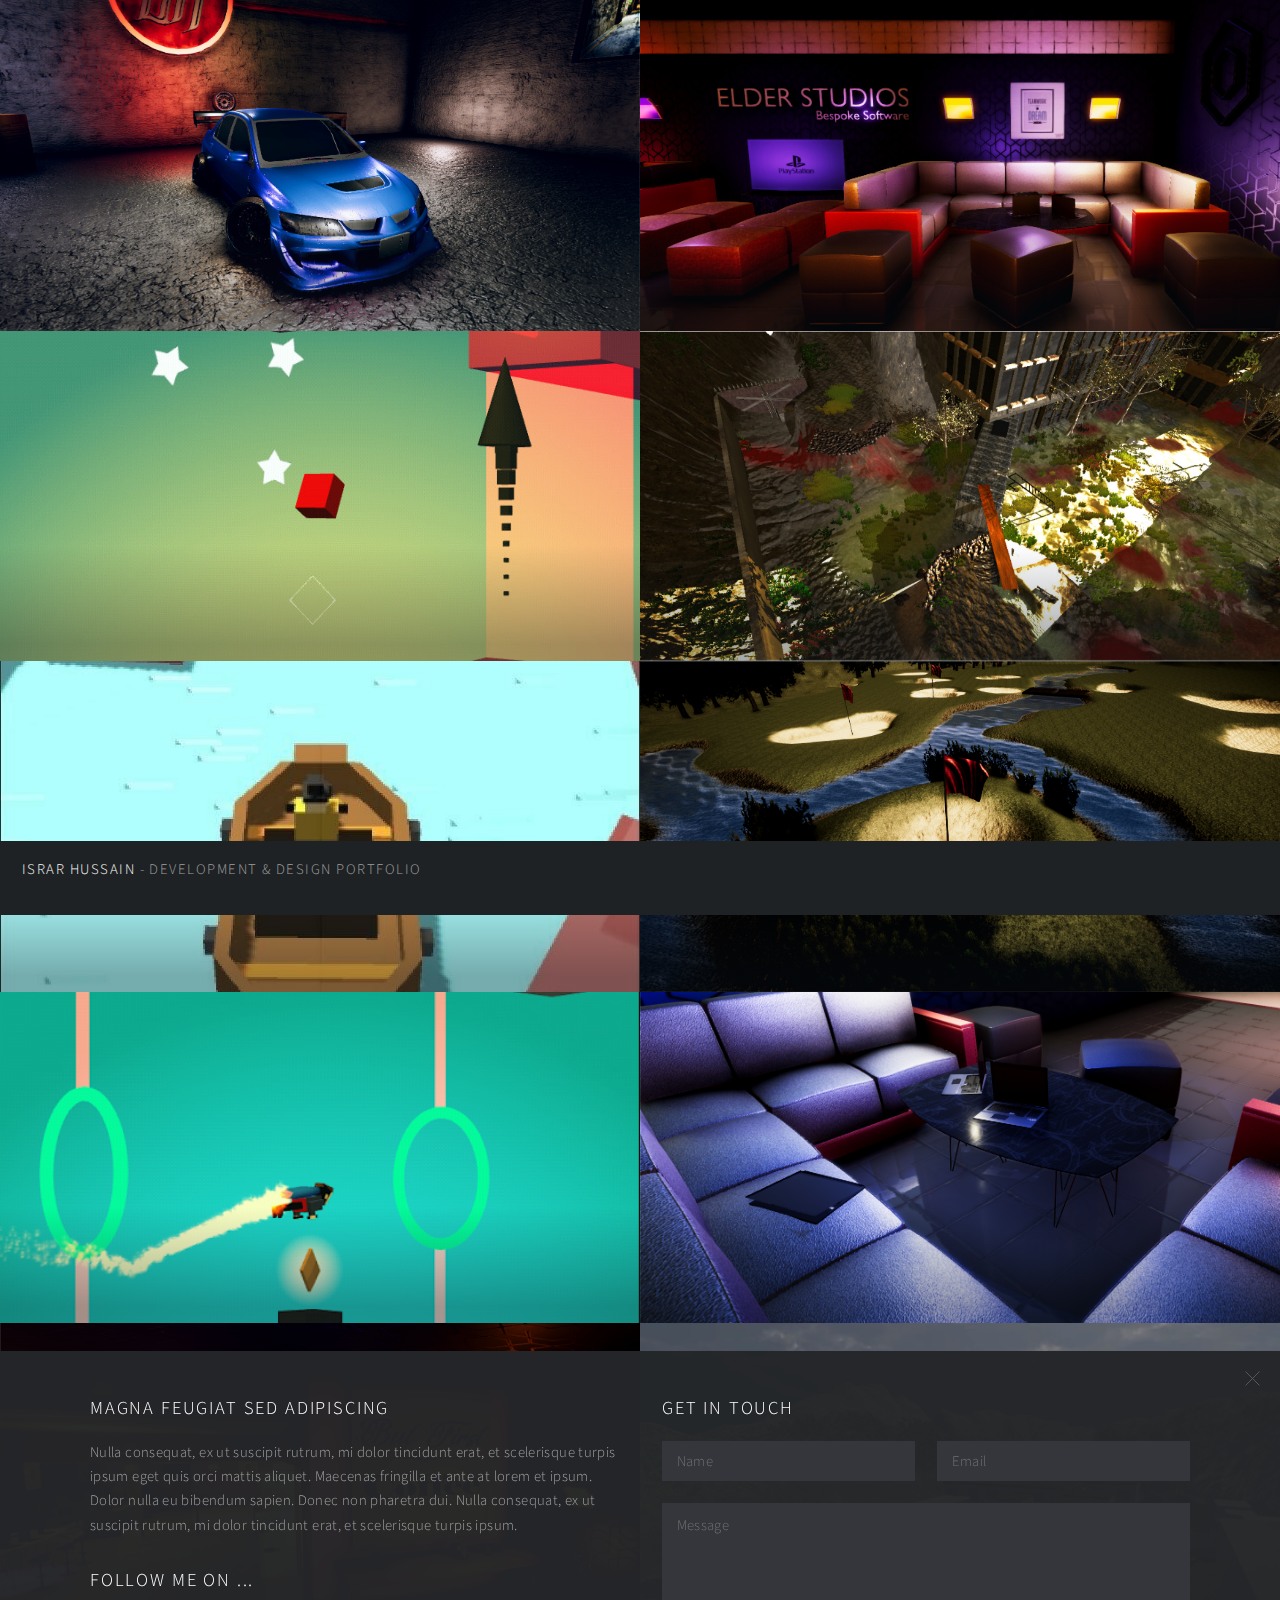
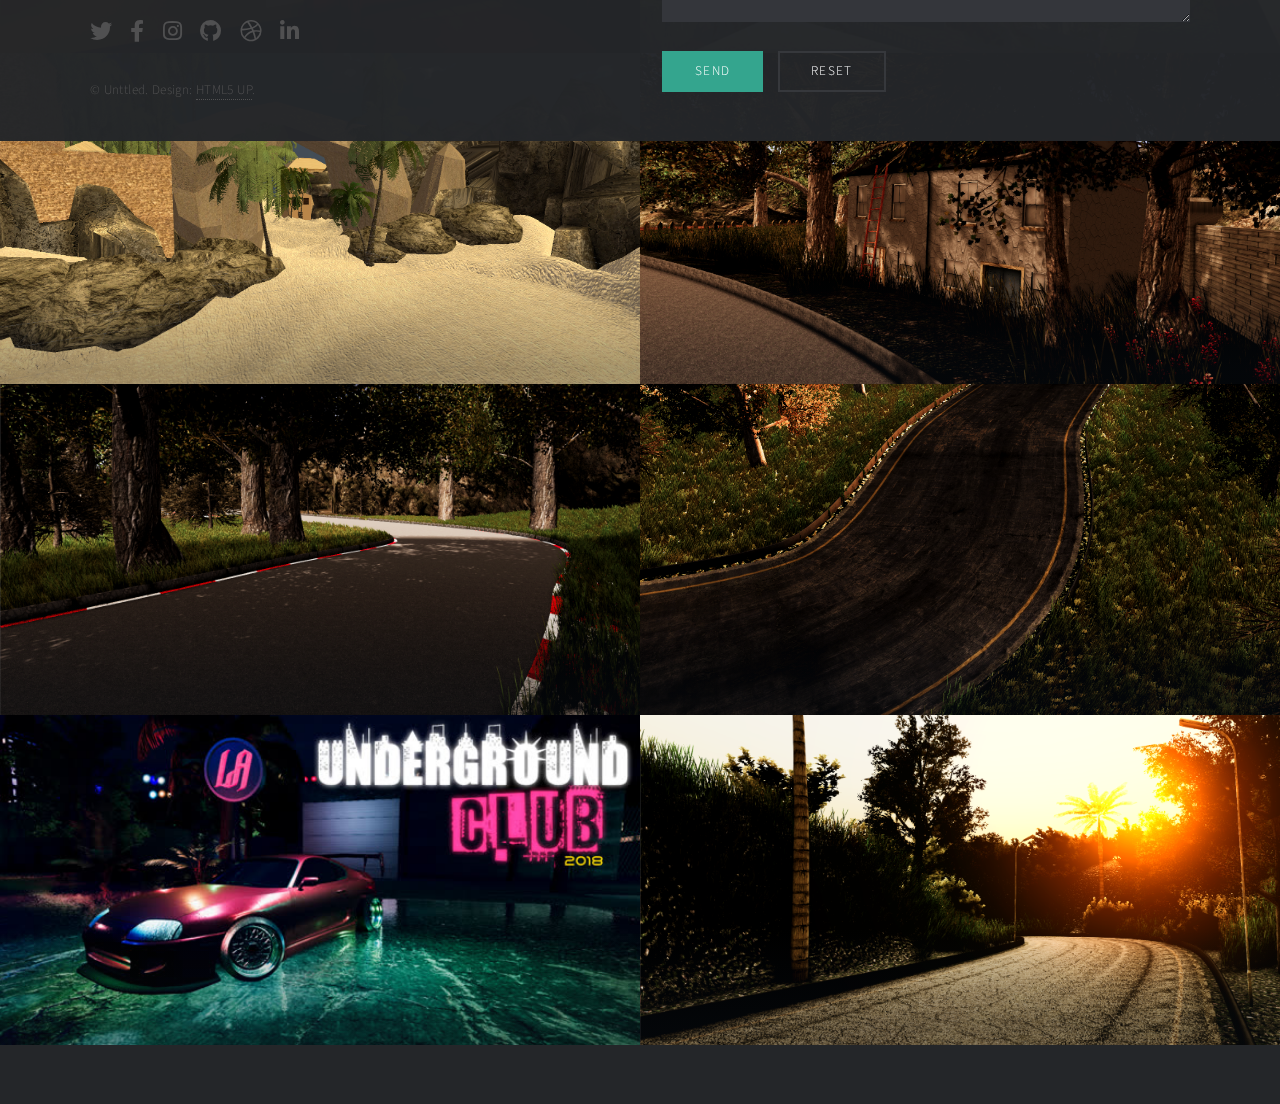
<file: index.html>
<!DOCTYPE HTML>

			<html>
				<head>
					<title>Israr Hussain Portfolio</title>
					<meta charset="utf-8" />
					<meta name="viewport" content="width=device-width, initial-scale=1, user-scalable=no" />
					<link rel="stylesheet" href="assets/css/main.css" />
					<noscript><link rel="stylesheet" href="assets/css/noscript.css" /></noscript>
				</head>
				<body class="is-preload">

					<!-- Wrapper -->
						<div id="wrapper">

							<!-- Header -->
								<header id="header">
									<h1><a href="index.html"><strong>Israr Hussain</strong> - Development & Design Portfolio</a></h1>
									<nav>
										<ul>

										</ul>
									</nav>
								</header>

							<!-- Main -->
								<div id="main">

									<article class="thumb">
										<span class="image">
										<a href="01.html" class="image"><img src="images/thumbs/01.jpg" alt="" /></a>
										<h2>(2017 - 2018) Pro Drift Reloaded - SteamOS Game</h2>

									</span>
									</article>

									<article class="thumb">
										<span class="image">
										<a href="02.html" class="image"><img src="images/thumbs/02.jpg" alt="" /></a>
										<h2>(2019) Office Studio Design</h2>

									</span>
									</article>

									<article class="thumb">
										<span class="image">
										<a href="03.html" class="image"><img src="images/thumbs/03.jpg" alt="" /></a>
										<h2>(2019) Rings Android Game</h2>

									</span>
									</article>

									<article class="thumb">
										<span class="image">
										<a href="04.html" class="image"><img src="images/thumbs/04.jpg" alt="" /></a>
									<h2>(2014)Level Desgin</h2>

									</span>
									</article>
									<article class="thumb">
										<span class="image">
										<a href="05.html" class="image"><img src="images/thumbs/05.jpg" alt="" /></a>
										<h2>(2019)Android Game</h2>

									</span>
									</article>

									<article class="thumb">
										<span class="image">
										<a href="06.html" class="image"><img src="images/thumbs/06.jpg" alt="" /></a>
										<h2>(2019)Android Game</h2>

									</span>
									</article>
									<article class="thumb">
										<span class="image">
										<a href="07.html" class="image"><img src="images/thumbs/07.jpg" alt="" /></a>
										<h2>(2019)Android Game</h2>

									</span>
									</article>
									<article class="thumb">
										<span class="image">
										<a href="08.html" class="image"><img src="images/thumbs/08.jpg" alt="" /></a>
										<h2>(2019)Android Game</h2>

									</span>
									</article>
									<article class="thumb">
										<span class="image">
										<a href="09.html" class="image"><img src="images/thumbs/09.jpg" alt="" /></a>
										<h2>(2019)Android Game</h2>

									</span>
									</article>

									<article class="thumb">
										<span class="image">
										<a href="10.html" class="image"><img src="images/thumbs/10.jpg" alt="" /></a>
										<h2>(2019)Android Game</h2>

									</span>
									</article>

									<article class="thumb">
										<span class="image">
											<h2>Project1</h2>
										<a href="11.html" class="image"><img src="images/thumbs/11.jpg" alt="" /></a>
										<h2>Project1</h2>

									</span>
									</article>
									<article class="thumb">
										<span class="image">
										<a href="12.html" class="image"><img src="images/thumbs/12.jpg" alt="" /></a>
										<h2>Project1</h2>

									</span>
									</article>
									<article class="thumb">
										<span class="image">
										<a href="13.html" class="image"><img src="images/thumbs/13.jpg" alt="" /></a>
										<h2>--</h2>

									</span>
									</article>
									<article class="thumb">
										<span class="image">
										<a href="14.html" class="image"><img src="images/thumbs/14.jpg" alt="" /></a>
										<h2>--</h2>

									</span>
									</article>
									<article class="thumb">
										<span class="image">
										<a href="15.html" class="image"><img src="images/thumbs/15.jpg" alt="" /></a>
										<h2>..</h2>
											
									</span>
									</article>
									<article class="thumb">
										<span class="image">
										<a href="16.html" class="image"><img src="images/thumbs/16.jpg" alt="" /></a>
										<h2>--</h2>

									</span>
									</article>

									</span>
									</article>







								</div>

							<!-- Footer -->
								<footer id="footer" class="panel">
									<div class="inner split">
										<div>
											<section>
												<h2>Magna feugiat sed adipiscing</h2>
												<p>Nulla consequat, ex ut suscipit rutrum, mi dolor tincidunt erat, et scelerisque turpis ipsum eget quis orci mattis aliquet. Maecenas fringilla et ante at lorem et ipsum. Dolor nulla eu bibendum sapien. Donec non pharetra dui. Nulla consequat, ex ut suscipit rutrum, mi dolor tincidunt erat, et scelerisque turpis ipsum.</p>
											</section>
											<section>
												<h2>Follow me on ...</h2>
												<ul class="icons">
													<li><a href="#" class="icon brands fa-twitter"><span class="label">Twitter</span></a></li>
													<li><a href="#" class="icon brands fa-facebook-f"><span class="label">Facebook</span></a></li>
													<li><a href="#" class="icon brands fa-instagram"><span class="label">Instagram</span></a></li>
													<li><a href="#" class="icon brands fa-github"><span class="label">GitHub</span></a></li>
													<li><a href="#" class="icon brands fa-dribbble"><span class="label">Dribbble</span></a></li>
													<li><a href="#" class="icon brands fa-linkedin-in"><span class="label">LinkedIn</span></a></li>
												</ul>
											</section>
											<p class="copyright">
												&copy; Unttled. Design: <a href="http://html5up.net">HTML5 UP</a>.
											</p>
										</div>
										<div>
											<section>
												<h2>Get in touch</h2>
												<form method="post" action="#">
													<div class="fields">
														<div class="field half">
															<input type="text" name="name" id="name" placeholder="Name" />
														</div>
														<div class="field half">
															<input type="text" name="email" id="email" placeholder="Email" />
														</div>
														<div class="field">
															<textarea name="message" id="message" rows="4" placeholder="Message"></textarea>
														</div>
													</div>
													<ul class="actions">
														<li><input type="submit" value="Send" class="primary" /></li>
														<li><input type="reset" value="Reset" /></li>
													</ul>
												</form>
											</section>
										</div>
									</div>
								</footer>

						</div>

					<!-- Scripts -->
						<script src="assets/js/jquery.min.js"></script>
						<script src="assets/js/jquery.poptrox.min.js"></script>
						<script src="assets/js/browser.min.js"></script>
						<script src="assets/js/breakpoints.min.js"></script>
						<script src="assets/js/util.js"></script>
						<script src="assets/js/main.js"></script>

				</body>
			</html>
</file>
<file: assets/css/noscript.css>
/*
	Multiverse by HTML5 UP
	html5up.net | @ajlkn
	Free for personal and commercial use under the CCA 3.0 license (html5up.net/license)
*/

/* Wrapper */

	body.is-preload #wrapper:before {
		display: none;
	}

/* Main */

	body.is-preload #main .thumb {
		pointer-events: auto;
		opacity: 1;
	}

/* Header */

	body.is-preload #header {
		-moz-transform: none;
		-webkit-transform: none;
		-ms-transform: none;
		transform: none;
	}
</file>
<file: assets/css/main.css>
@import url(fontawesome-all.min.css);
@import url("https://fonts.googleapis.com/css?family=Source+Sans+Pro:300,300italic,400,400italic");

/*
	Multiverse by HTML5 UP
	html5up.net | @ajlkn
	Free for personal and commercial use under the CCA 3.0 license (html5up.net/license)
*/

@-moz-keyframes spinner {
	0% {
		-moz-transform: rotate(0deg);
		-webkit-transform: rotate(0deg);
		-ms-transform: rotate(0deg);
		transform: rotate(0deg);
	}

	100% {
		-moz-transform: rotate(359deg);
		-webkit-transform: rotate(359deg);
		-ms-transform: rotate(359deg);
		transform: rotate(359deg);
	}
}

@-webkit-keyframes spinner {
	0% {
		-moz-transform: rotate(0deg);
		-webkit-transform: rotate(0deg);
		-ms-transform: rotate(0deg);
		transform: rotate(0deg);
	}

	100% {
		-moz-transform: rotate(359deg);
		-webkit-transform: rotate(359deg);
		-ms-transform: rotate(359deg);
		transform: rotate(359deg);
	}
}

@-ms-keyframes spinner {
	0% {
		-moz-transform: rotate(0deg);
		-webkit-transform: rotate(0deg);
		-ms-transform: rotate(0deg);
		transform: rotate(0deg);
	}

	100% {
		-moz-transform: rotate(359deg);
		-webkit-transform: rotate(359deg);
		-ms-transform: rotate(359deg);
		transform: rotate(359deg);
	}
}

@keyframes spinner {
	0% {
		-moz-transform: rotate(0deg);
		-webkit-transform: rotate(0deg);
		-ms-transform: rotate(0deg);
		transform: rotate(0deg);
	}

	100% {
		-moz-transform: rotate(359deg);
		-webkit-transform: rotate(359deg);
		-ms-transform: rotate(359deg);
		transform: rotate(359deg);
	}
}

html, body, div, span, applet, object,
iframe, h1, h2, h3, h4, h5, h6, p, blockquote,
pre, a, abbr, acronym, address, big, cite,
code, del, dfn, em, img, ins, kbd, q, s, samp,
small, strike, strong, sub, sup, tt, var, b,
u, i, center, dl, dt, dd, ol, ul, li, fieldset,
form, label, legend, table, caption, tbody,
tfoot, thead, tr, th, td, article, aside,
canvas, details, embed, figure, figcaption,
footer, header, hgroup, menu, nav, output, ruby,
section, summary, time, mark, audio, video {
	margin: 0;
	padding: 0;
	border: 0;
	font-size: 100%;
	font: inherit;
	vertical-align: baseline;}

article, aside, details, figcaption, figure,
footer, header, hgroup, menu, nav, section {
	display: block;}

body {
	line-height: 1;
}

ol, ul {
	list-style: none;
}

blockquote, q {
	quotes: none;
}

	blockquote:before, blockquote:after, q:before, q:after {
		content: '';
		content: none;
	}

table {
	border-collapse: collapse;
	border-spacing: 0;
}

body {
	-webkit-text-size-adjust: none;
}

mark {
	background-color: transparent;
	color: inherit;
}

input::-moz-focus-inner {
	border: 0;
	padding: 0;
}

input, select, textarea {
	-moz-appearance: none;
	-webkit-appearance: none;
	-ms-appearance: none;
	appearance: none;
}

/* Basic */

	@-ms-viewport {
		width: device-width;
	}

	body {
		-ms-overflow-style: scrollbar;
	}

	@media screen and (max-width: 480px) {

		html, body {
			min-width: 320px;
		}

	}

	html {
		box-sizing: border-box;
	}

	*, *:before, *:after {
		box-sizing: inherit;
	}

	body {
		background: #242629;
	}

		body.is-preload *, body.is-preload *:before, body.is-preload *:after {
			-moz-animation: none !important;
			-webkit-animation: none !important;
			-ms-animation: none !important;
			animation: none !important;
			-moz-transition: none !important;
			-webkit-transition: none !important;
			-ms-transition: none !important;
			transition: none !important;
		}

		body.is-resizing *, body.is-resizing *:before, body.is-resizing *:after {
			-moz-animation: none !important;
			-webkit-animation: none !important;
			-ms-animation: none !important;
			animation: none !important;
			-moz-transition: none !important;
			-webkit-transition: none !important;
			-ms-transition: none !important;
			transition: none !important;
		}

/* Type */

	body, input, select, textarea {
		color: #a0a0a1;
		font-family: "Source Sans Pro", Helvetica, sans-serif;
		font-size: 15pt;
		font-weight: 300;
		letter-spacing: 0.025em;
		line-height: 1.65;
	}

		@media screen and (max-width: 1680px) {

			body, input, select, textarea {
				font-size: 11pt;
			}

		}

	a {
		-moz-transition: color 0.2s ease-in-out, border-bottom-color 0.2s ease-in-out;
		-webkit-transition: color 0.2s ease-in-out, border-bottom-color 0.2s ease-in-out;
		-ms-transition: color 0.2s ease-in-out, border-bottom-color 0.2s ease-in-out;
		transition: color 0.2s ease-in-out, border-bottom-color 0.2s ease-in-out;
		border-bottom: dotted 1px;
		color: #34a58e;
		text-decoration: none;
	}

		a:hover {
			border-bottom-color: transparent;
			color: #34a58e !important;
		}

	strong, b {
		color: #ffffff;
		font-weight: 300;
	}

	em, i {
		font-style: italic;
	}

	p {
		margin: 0 0 2em 0;
	}

	h1, h2, h3, h4, h5, h6 {
		color: #ffffff;
		font-weight: 300;
		letter-spacing: 0.1em;
		line-height: 1.5;
		margin: 0 0 1em 0;
		text-transform: uppercase;
	}

		h1 a, h2 a, h3 a, h4 a, h5 a, h6 a {
			color: inherit;
			text-decoration: none;
		}

	h1 {
		font-size: 2em;
	}

	h2 {
		font-size: 1.25em;
	}

	h3 {
		font-size: 1.1em;
	}

	h4 {
		font-size: 1em;
	}

	h5 {
		font-size: 0.9em;
	}

	h6 {
		font-size: 0.7em;
	}

	@media screen and (max-width: 736px) {

		h2 {
			font-size: 1em;
		}

		h3 {
			font-size: 0.9em;
		}

		h4 {
			font-size: 0.8em;
		}

		h5 {
			font-size: 0.7em;
		}

		h6 {
			font-size: 0.7em;
		}

	}

	sub {
		font-size: 0.8em;
		position: relative;
		top: 0.5em;
	}

	sup {
		font-size: 0.8em;
		position: relative;
		top: -0.5em;
	}

	blockquote {
		border-left: 4px #36383c;
		font-style: italic;
		margin: 0 0 2em 0;
		padding: 0.5em 0 0.5em 2em;
	}

	code {
		background: #34363b;
		border: solid 1px #36383c;
		font-family: "Courier New", monospace;
		font-size: 0.9em;
		margin: 0 0.25em;
		padding: 0.25em 0.65em;
	}

	pre {
		-webkit-overflow-scrolling: touch;
		font-family: "Courier New", monospace;
		font-size: 0.9em;
		margin: 0 0 2em 0;
	}

		pre code {
			display: block;
			line-height: 1.75;
			padding: 1em 1.5em;
			overflow-x: auto;
		}

	hr {
		border: 0;
		border-bottom: solid 1px #36383c;
		margin: 2em 0;
	}

		hr.major {
			margin: 3em 0;
		}

	.align-left {
		text-align: left;
	}

	.align-center {
		text-align: center;
	}

	.align-right {
		text-align: right;
	}

/* Button */

	input[type="submit"],
	input[type="reset"],
	input[type="button"],
	button,
	.button {
		-moz-appearance: none;
		-webkit-appearance: none;
		-ms-appearance: none;
		appearance: none;
		-moz-transition: background-color 0.2s ease-in-out, box-shadow 0.2s ease-in-out, color 0.2s ease-in-out;
		-webkit-transition: background-color 0.2s ease-in-out, box-shadow 0.2s ease-in-out, color 0.2s ease-in-out;
		-ms-transition: background-color 0.2s ease-in-out, box-shadow 0.2s ease-in-out, color 0.2s ease-in-out;
		transition: background-color 0.2s ease-in-out, box-shadow 0.2s ease-in-out, color 0.2s ease-in-out;
		background-color: transparent;
		border: 0;
		border-radius: 0;
		box-shadow: inset 0 0 0 2px #36383c;
		color: #ffffff !important;
		cursor: pointer;
		display: inline-block;
		font-size: 0.9em;
		font-weight: 300;
		height: 3.05556em;
		letter-spacing: 0.1em;
		line-height: 3.05556em;
		padding: 0 2.5em;
		text-align: center;
		text-decoration: none;
		text-transform: uppercase;
		white-space: nowrap;
	}

		input[type="submit"]:hover,
		input[type="reset"]:hover,
		input[type="button"]:hover,
		button:hover,
		.button:hover {
			box-shadow: inset 0 0 0 2px #34a58e;
			color: #34a58e !important;
		}

			input[type="submit"]:hover:active,
			input[type="reset"]:hover:active,
			input[type="button"]:hover:active,
			button:hover:active,
			.button:hover:active {
				background-color: rgba(52, 165, 142, 0.15);
				color: #34a58e !important;
			}

		input[type="submit"].icon,
		input[type="reset"].icon,
		input[type="button"].icon,
		button.icon,
		.button.icon {
			padding-left: 1.35em;
		}

			input[type="submit"].icon:before,
			input[type="reset"].icon:before,
			input[type="button"].icon:before,
			button.icon:before,
			.button.icon:before {
				margin-right: 0.5em;
			}

		input[type="submit"].fit,
		input[type="reset"].fit,
		input[type="button"].fit,
		button.fit,
		.button.fit {
			width: 100%;
		}

		input[type="submit"].small,
		input[type="reset"].small,
		input[type="button"].small,
		button.small,
		.button.small {
			font-size: 0.8em;
		}

		input[type="submit"].large,
		input[type="reset"].large,
		input[type="button"].large,
		button.large,
		.button.large {
			font-size: 1.35em;
		}

		input[type="submit"].primary,
		input[type="reset"].primary,
		input[type="button"].primary,
		button.primary,
		.button.primary {
			background-color: #34a58e;
			box-shadow: none;
		}

			input[type="submit"].primary:hover,
			input[type="reset"].primary:hover,
			input[type="button"].primary:hover,
			button.primary:hover,
			.button.primary:hover {
				background-color: #47c5ab;
				color: #ffffff !important;
			}

				input[type="submit"].primary:hover:active,
				input[type="reset"].primary:hover:active,
				input[type="button"].primary:hover:active,
				button.primary:hover:active,
				.button.primary:hover:active {
					background-color: #287e6d;
				}

		input[type="submit"].disabled, input[type="submit"]:disabled,
		input[type="reset"].disabled,
		input[type="reset"]:disabled,
		input[type="button"].disabled,
		input[type="button"]:disabled,
		button.disabled,
		button:disabled,
		.button.disabled,
		.button:disabled {
			pointer-events: none;
			opacity: 0.35;
		}

/* Form */

	form {
		margin: 0 0 2em 0;
	}

		form > :last-child {
			margin-bottom: 0;
		}

		form > .fields {
			display: -moz-flex;
			display: -webkit-flex;
			display: -ms-flex;
			display: flex;
			-moz-flex-wrap: wrap;
			-webkit-flex-wrap: wrap;
			-ms-flex-wrap: wrap;
			flex-wrap: wrap;
			width: calc(100% + 3em);
			margin: -1.5em 0 2em -1.5em;
		}

			form > .fields > .field {
				-moz-flex-grow: 0;
				-webkit-flex-grow: 0;
				-ms-flex-grow: 0;
				flex-grow: 0;
				-moz-flex-shrink: 0;
				-webkit-flex-shrink: 0;
				-ms-flex-shrink: 0;
				flex-shrink: 0;
				padding: 1.5em 0 0 1.5em;
				width: calc(100% - 1.5em);
			}

				form > .fields > .field.half {
					width: calc(50% - 0.75em);
				}

				form > .fields > .field.third {
					width: calc(100%/3 - 0.5em);
				}

				form > .fields > .field.quarter {
					width: calc(25% - 0.375em);
				}

		@media screen and (max-width: 736px) {

			form > .fields {
				width: calc(100% + 3em);
				margin: -1.5em 0 2em -1.5em;
			}

				form > .fields > .field {
					padding: 1.5em 0 0 1.5em;
					width: calc(100% - 1.5em);
				}

					form > .fields > .field.half {
						width: calc(100% - 1.5em);
					}

					form > .fields > .field.third {
						width: calc(100% - 1.5em);
					}

					form > .fields > .field.quarter {
						width: calc(100% - 1.5em);
					}

		}

	label {
		color: #ffffff;
		display: block;
		font-size: 0.9em;
		font-weight: 300;
		margin: 0 0 1em 0;
	}

	input[type="text"],
	input[type="password"],
	input[type="email"],
	input[type="tel"],
	input[type="search"],
	input[type="url"],
	select,
	textarea {
		-moz-appearance: none;
		-webkit-appearance: none;
		-ms-appearance: none;
		appearance: none;
		background: #34363b;
		border: 0;
		border-radius: 0;
		color: #a0a0a1;
		display: block;
		outline: 0;
		padding: 0 1em;
		text-decoration: none;
		width: 100%;
	}

		input[type="text"]:invalid,
		input[type="password"]:invalid,
		input[type="email"]:invalid,
		input[type="tel"]:invalid,
		input[type="search"]:invalid,
		input[type="url"]:invalid,
		select:invalid,
		textarea:invalid {
			box-shadow: none;
		}

		input[type="text"]:focus,
		input[type="password"]:focus,
		input[type="email"]:focus,
		input[type="tel"]:focus,
		input[type="search"]:focus,
		input[type="url"]:focus,
		select:focus,
		textarea:focus {
			box-shadow: inset 0 0 0 2px #34a58e;
		}

	select {
		background-image: url("data:image/svg+xml;charset=utf8,%3Csvg xmlns='http://www.w3.org/2000/svg' width='40' height='40' preserveAspectRatio='none' viewBox='0 0 40 40'%3E%3Cpath d='M9.4,12.3l10.4,10.4l10.4-10.4c0.2-0.2,0.5-0.4,0.9-0.4c0.3,0,0.6,0.1,0.9,0.4l3.3,3.3c0.2,0.2,0.4,0.5,0.4,0.9 c0,0.4-0.1,0.6-0.4,0.9L20.7,31.9c-0.2,0.2-0.5,0.4-0.9,0.4c-0.3,0-0.6-0.1-0.9-0.4L4.3,17.3c-0.2-0.2-0.4-0.5-0.4-0.9 c0-0.4,0.1-0.6,0.4-0.9l3.3-3.3c0.2-0.2,0.5-0.4,0.9-0.4S9.1,12.1,9.4,12.3z' fill='%2336383c' /%3E%3C/svg%3E");
		background-size: 1.25rem;
		background-repeat: no-repeat;
		background-position: calc(100% - 1rem) center;
		height: 2.75em;
		padding-right: 2.75em;
		text-overflow: ellipsis;
	}

		select option {
			color: #ffffff;
			background: #242629;
		}

		select:focus::-ms-value {
			background-color: transparent;
		}

		select::-ms-expand {
			display: none;
		}

	input[type="text"],
	input[type="password"],
	input[type="email"],
	input[type="tel"],
	input[type="search"],
	input[type="url"],
	select {
		height: 2.75em;
	}

	textarea {
		padding: 0.75em 1em;
	}

	input[type="checkbox"],
	input[type="radio"] {
		-moz-appearance: none;
		-webkit-appearance: none;
		-ms-appearance: none;
		appearance: none;
		display: block;
		float: left;
		margin-right: -2em;
		opacity: 0;
		width: 1em;
		z-index: -1;
	}

		input[type="checkbox"] + label,
		input[type="radio"] + label {
			text-decoration: none;
			color: #a0a0a1;
			cursor: pointer;
			display: inline-block;
			font-size: 1em;
			font-weight: 300;
			padding-left: 2.4em;
			padding-right: 0.75em;
			position: relative;
		}

			input[type="checkbox"] + label:before,
			input[type="radio"] + label:before {
				-moz-osx-font-smoothing: grayscale;
				-webkit-font-smoothing: antialiased;
				display: inline-block;
				font-style: normal;
				font-variant: normal;
				text-rendering: auto;
				line-height: 1;
				text-transform: none !important;
				font-family: 'Font Awesome 5 Free';
				font-weight: 900;
			}

			input[type="checkbox"] + label:before,
			input[type="radio"] + label:before {
				background: #34363b;
				content: '';
				display: inline-block;
				font-size: 0.8em;
				height: 2.0625em;
				left: 0;
				line-height: 2.0625em;
				position: absolute;
				text-align: center;
				top: 0;
				width: 2.0625em;
			}

		input[type="checkbox"]:checked + label:before,
		input[type="radio"]:checked + label:before {
			background: #34a58e;
			border-color: #34a58e;
			color: #ffffff;
			content: '\f00c';
		}

		input[type="checkbox"]:focus + label:before,
		input[type="radio"]:focus + label:before {
			box-shadow: 0 0 0 2px #34a58e;
		}

	input[type="radio"] + label:before {
		border-radius: 100%;
	}

	::-webkit-input-placeholder {
		color: #707071 !important;
		opacity: 1.0;
	}

	:-moz-placeholder {
		color: #707071 !important;
		opacity: 1.0;
	}

	::-moz-placeholder {
		color: #707071 !important;
		opacity: 1.0;
	}

	:-ms-input-placeholder {
		color: #707071 !important;
		opacity: 1.0;
	}



/* Icon */

	.icon {
		text-decoration: none;
		border-bottom: none;
		position: relative;
	}

		.icon:before {
			-moz-osx-font-smoothing: grayscale;
			-webkit-font-smoothing: antialiased;
			display: inline-block;
			font-style: normal;
			font-variant: normal;
			text-rendering: auto;
			line-height: 1;
			text-transform: none !important;
			font-family: 'Font Awesome 5 Free';
			font-weight: 400;
		}

		.icon > .label {
			display: none;
		}

		.icon:before {
			line-height: inherit;
		}

		.icon.solid:before {
			font-weight: 900;
		}

		.icon.brands:before {
			font-family: 'Font Awesome 5 Brands';
		}
		.icon.style2 {
			-moz-transition: background-color 0.2s ease-in-out, color 0.2s ease-in-out, border-color 0.2s ease-in-out;
			-webkit-transition: background-color 0.2s ease-in-out, color 0.2s ease-in-out, border-color 0.2s ease-in-out;
			-ms-transition: background-color 0.2s ease-in-out, color 0.2s ease-in-out, border-color 0.2s ease-in-out;
			transition: background-color 0.2s ease-in-out, color 0.2s ease-in-out, border-color 0.2s ease-in-out;
			background-color: transparent;
			border: solid 1px #c9c9c9;
			border-radius: 4px;
			width: 2.65em;
			height: 2.65em;
			display: inline-block;
			text-align: center;
			line-height: 2.65em;
			color: inherit;
		}

			.icon.style2:before {
				font-size: 1.1em;
			}

			.icon.style2:hover {
				color: #f2849e;
				border-color: #f2849e;
			}

			.icon.style2:active {
				background-color: rgba(242, 132, 158, 0.1);
			}

/* List */

	ol {
		list-style: decimal;
		margin: 0 0 2em 0;
		padding-left: 1.25em;
	}

		ol li {
			padding-left: 0.25em;
		}

	ul {
		list-style: disc;
		margin: 0 0 2em 0;
		padding-left: 1em;
	}

		ul li {
			padding-left: 0.5em;
		}

		ul.alt {
			list-style: none;
			padding-left: 0;
		}

			ul.alt li {
				border-top: solid 1px #36383c;
				padding: 0.5em 0;
			}

				ul.alt li:first-child {
					border-top: 0;
					padding-top: 0;
				}

	dl {
		margin: 0 0 2em 0;
	}

		dl dt {
			display: block;
			font-weight: 300;
			margin: 0 0 1em 0;
		}

		dl dd {
			margin-left: 2em;
		}

/* Actions */

	ul.actions {
		display: -moz-flex;
		display: -webkit-flex;
		display: -ms-flex;
		display: flex;
		cursor: default;
		list-style: none;
		margin-left: -1em;
		padding-left: 0;
	}

		ul.actions li {
			padding: 0 0 0 1em;
			vertical-align: middle;
		}

		ul.actions.special {
			-moz-justify-content: center;
			-webkit-justify-content: center;
			-ms-justify-content: center;
			justify-content: center;
			width: 100%;
			margin-left: 0;
		}

			ul.actions.special li:first-child {
				padding-left: 0;
			}

		ul.actions.stacked {
			-moz-flex-direction: column;
			-webkit-flex-direction: column;
			-ms-flex-direction: column;
			flex-direction: column;
			margin-left: 0;
		}

			ul.actions.stacked li {
				padding: 1.3em 0 0 0;
			}

				ul.actions.stacked li:first-child {
					padding-top: 0;
				}

		ul.actions.fit {
			width: calc(100% + 1em);
		}

			ul.actions.fit li {
				-moz-flex-grow: 1;
				-webkit-flex-grow: 1;
				-ms-flex-grow: 1;
				flex-grow: 1;
				-moz-flex-shrink: 1;
				-webkit-flex-shrink: 1;
				-ms-flex-shrink: 1;
				flex-shrink: 1;
				width: 100%;
			}

				ul.actions.fit li > * {
					width: 100%;
				}

			ul.actions.fit.stacked {
				width: 100%;
			}

		@media screen and (max-width: 480px) {

			ul.actions:not(.fixed) {
				-moz-flex-direction: column;
				-webkit-flex-direction: column;
				-ms-flex-direction: column;
				flex-direction: column;
				margin-left: 0;
				width: 100% !important;
			}

				ul.actions:not(.fixed) li {
					-moz-flex-grow: 1;
					-webkit-flex-grow: 1;
					-ms-flex-grow: 1;
					flex-grow: 1;
					-moz-flex-shrink: 1;
					-webkit-flex-shrink: 1;
					-ms-flex-shrink: 1;
					flex-shrink: 1;
					padding: 1em 0 0 0;
					text-align: center;
					width: 100%;
				}

					ul.actions:not(.fixed) li > * {
						width: 100%;
					}

					ul.actions:not(.fixed) li:first-child {
						padding-top: 0;
					}

					ul.actions:not(.fixed) li input[type="submit"],
					ul.actions:not(.fixed) li input[type="reset"],
					ul.actions:not(.fixed) li input[type="button"],
					ul.actions:not(.fixed) li button,
					ul.actions:not(.fixed) li .button {
						width: 100%;
					}

						ul.actions:not(.fixed) li input[type="submit"].icon:before,
						ul.actions:not(.fixed) li input[type="reset"].icon:before,
						ul.actions:not(.fixed) li input[type="button"].icon:before,
						ul.actions:not(.fixed) li button.icon:before,
						ul.actions:not(.fixed) li .button.icon:before {
							margin-left: -0.5rem;
						}

		}

/* Icons */

	ul.icons {
		cursor: default;
		list-style: none;
		padding-left: 0;
	}

		ul.icons li {
			display: inline-block;
			padding: 0 1em 0 0;
		}

			ul.icons li:last-child {
				padding-right: 0;
			}

			ul.icons li .icon {
				color: #505051;
			}

				ul.icons li .icon:before {
					font-size: 1.5em;
				}

/* Table */

	.table-wrapper {
		-webkit-overflow-scrolling: touch;
		overflow-x: auto;
	}

	table {
		margin: 0 0 2em 0;
		width: 100%;
	}

		table tbody tr {
			border: solid 1px #36383c;
			border-left: 0;
			border-right: 0;
		}

			table tbody tr:nth-child(2n + 1) {
				background-color: #34363b;
			}

		table td {
			padding: 0.75em 0.75em;
		}

		table th {
			color: #ffffff;
			font-size: 0.9em;
			font-weight: 300;
			padding: 0 0.75em 0.75em 0.75em;
			text-align: left;
		}

		table thead {
			border-bottom: solid 2px #36383c;
		}

		table tfoot {
			border-top: solid 2px #36383c;
		}

		table.alt {
			border-collapse: separate;
		}

			table.alt tbody tr td {
				border: solid 1px #36383c;
				border-left-width: 0;
				border-top-width: 0;
			}

				table.alt tbody tr td:first-child {
					border-left-width: 1px;
				}

			table.alt tbody tr:first-child td {
				border-top-width: 1px;
			}

			table.alt thead {
				border-bottom: 0;
			}

			table.alt tfoot {
				border-top: 0;
			}

/* Panel */

	.panel {
		padding: 4em 4em 2em 4em ;
		-moz-transform: translateY(100vh);
		-webkit-transform: translateY(100vh);
		-ms-transform: translateY(100vh);
		transform: translateY(100vh);
		-moz-transition: -moz-transform 0.5s ease;
		-webkit-transition: -webkit-transform 0.5s ease;
		-ms-transition: -ms-transform 0.5s ease;
		transition: transform 0.5s ease;
		-webkit-overflow-scrolling: touch;
		background: rgba(36, 38, 41, 0.975);
		bottom: 4em;
		left: 0;
		max-height: calc(80vh - 4em);
		overflow-y: auto;
		position: fixed;
		width: 100%;
		z-index: 10001;
	}

		.panel.active {
			-moz-transform: translateY(1px);
			-webkit-transform: translateY(1px);
			-ms-transform: translateY(1px);
			transform: translateY(1px);
		}

		.panel > .inner {
			margin: 0 auto;
			max-width: 100%;
			width: 75em;
		}

			.panel > .inner.split {
				display: -moz-flex;
				display: -webkit-flex;
				display: -ms-flex;
				display: flex;
			}

				.panel > .inner.split > div {
					margin-left: 4em;
					width: 50%;
				}

				.panel > .inner.split > :first-child {
					margin-left: 0;
				}

		.panel > .closer {
			-moz-transition: opacity 0.2s ease-in-out;
			-webkit-transition: opacity 0.2s ease-in-out;
			-ms-transition: opacity 0.2s ease-in-out;
			transition: opacity 0.2s ease-in-out;
			background-image: url("images/close.svg");
			background-position: center;
			background-repeat: no-repeat;
			background-size: 3em;
			cursor: pointer;
			height: 5em;
			opacity: 0.25;
			position: absolute;
			right: 0;
			top: 0;
			width: 5em;
			z-index: 2;
		}

			.panel > .closer:hover {
				opacity: 1.0;
			}

		@media screen and (max-width: 1280px) {

			.panel {
				padding: 3em 3em 1em 3em ;
			}

				.panel > .inner.split > div {
					margin-left: 3em;
				}

				.panel > .closer {
					background-size: 2.5em;
					background-position: 75% 25%;
				}

		}

		@media screen and (max-width: 980px) {

			.panel > .inner.split {
				-moz-flex-direction: column;
				-webkit-flex-direction: column;
				-ms-flex-direction: column;
				flex-direction: column;
			}

				.panel > .inner.split > div {
					margin-left: 0;
					width: 100%;
				}

		}

		@media screen and (max-width: 736px) {

			.panel {
				-moz-transform: translateY(-100vh);
				-webkit-transform: translateY(-100vh);
				-ms-transform: translateY(-100vh);
				transform: translateY(-100vh);
				padding: 4em 2em 2em 2em ;
				bottom: auto;
				top: calc(4em - 1px);
			}

				.panel.active {
					-moz-transform: translateY(0);
					-webkit-transform: translateY(0);
					-ms-transform: translateY(0);
					transform: translateY(0);
				}

		}

/* Poptrox Popup */

	.poptrox-overlay {
		-webkit-tap-highlight-color: rgba(255, 255, 255, 0);
	}

	.poptrox-popup {
		background: rgba(31, 34, 36, 0.925);
		box-shadow: 0 1em 3em 0.5em rgba(0, 0, 0, 0.25);
		cursor: default;
	}

		.poptrox-popup:before {
			-moz-transition: opacity 0.2s ease-in-out;
			-webkit-transition: opacity 0.2s ease-in-out;
			-ms-transition: opacity 0.2s ease-in-out;
			transition: opacity 0.2s ease-in-out;
			background-image: -moz-linear-gradient(to left, rgba(31,34,36,0.35), rgba(31,34,36,0) 10em, rgba(31,34,36,0)), -moz-linear-gradient(to right, rgba(31,34,36,0.35), rgba(31,34,36,0) 10em, rgba(31,34,36,0));
			background-image: -webkit-linear-gradient(to left, rgba(31,34,36,0.35), rgba(31,34,36,0) 10em, rgba(31,34,36,0)), -webkit-linear-gradient(to right, rgba(31,34,36,0.35), rgba(31,34,36,0) 10em, rgba(31,34,36,0));
			background-image: -ms-linear-gradient(to left, rgba(31,34,36,0.35), rgba(31,34,36,0) 10em, rgba(31,34,36,0)), -ms-linear-gradient(to right, rgba(31,34,36,0.35), rgba(31,34,36,0) 10em, rgba(31,34,36,0));
			background-image: linear-gradient(to left, rgba(31,34,36,0.35), rgba(31,34,36,0) 10em, rgba(31,34,36,0)), linear-gradient(to right, rgba(31,34,36,0.35), rgba(31,34,36,0) 10em, rgba(31,34,36,0));
			content: '';
			display: block;
			height: 100%;
			left: 0;
			position: absolute;
			top: 0;
			width: 100%;
			z-index: 1;
			opacity: 1;
		}

		.poptrox-popup .closer {
			-moz-transition: opacity 0.2s ease-in-out;
			-webkit-transition: opacity 0.2s ease-in-out;
			-ms-transition: opacity 0.2s ease-in-out;
			transition: opacity 0.2s ease-in-out;
			background-image: url("images/close.svg");
			background-position: center;
			background-repeat: no-repeat;
			background-size: 3em;
			height: 5em;
			opacity: 0;
			position: absolute;
			right: 0;
			top: 0;
			width: 5em;
			z-index: 2;
		}

		.poptrox-popup .nav-previous,
		.poptrox-popup .nav-next {
			-moz-transition: opacity 0.2s ease-in-out;
			-webkit-transition: opacity 0.2s ease-in-out;
			-ms-transition: opacity 0.2s ease-in-out;
			transition: opacity 0.2s ease-in-out;
			background-image: url("images/arrow.svg");
			background-position: center;
			background-repeat: no-repeat;
			background-size: 5em;
			cursor: pointer;
			height: 8em;
			margin-top: -4em;
			opacity: 0;
			position: absolute;
			top: 50%;
			width: 6em;
			z-index: 2;
		}

		.poptrox-popup .nav-previous {
			-moz-transform: scaleX(-1);
			-webkit-transform: scaleX(-1);
			-ms-transform: scaleX(-1);
			transform: scaleX(-1);
			left: 0;
		}

		.poptrox-popup .nav-next {
			right: 0;
		}

		.poptrox-popup .caption {
			padding: 2em 2em 0.1em 2em ;
			background-image: -moz-linear-gradient(to top, rgba(16,16,16,0.45) 25%, rgba(16,16,16,0) 100%);
			background-image: -webkit-linear-gradient(to top, rgba(16,16,16,0.45) 25%, rgba(16,16,16,0) 100%);
			background-image: -ms-linear-gradient(to top, rgba(16,16,16,0.45) 25%, rgba(16,16,16,0) 100%);
			background-image: linear-gradient(to top, rgba(16,16,16,0.45) 25%, rgba(16,16,16,0) 100%);
			bottom: 0;
			cursor: default;
			left: 0;
			position: absolute;
			text-align: left;
			width: 100%;
			z-index: 2;
		}

			.poptrox-popup .caption h2, .poptrox-popup .caption h3, .poptrox-popup .caption h4, .poptrox-popup .caption h5, .poptrox-popup .caption h6 {
				margin: 0 0 0.5em 0;
			}

			.poptrox-popup .caption p {
				color: #ffffff;
			}

		.poptrox-popup .loader {
			-moz-animation: spinner 1s infinite linear !important;
			-webkit-animation: spinner 1s infinite linear !important;
			-ms-animation: spinner 1s infinite linear !important;
			animation: spinner 1s infinite linear !important;
			background-image: url("images/spinner.svg");
			background-position: center;
			background-repeat: no-repeat;
			background-size: contain;
			display: block;
			font-size: 2em;
			height: 2em;
			left: 50%;
			line-height: 2em;
			margin: -1em 0 0 -1em;
			opacity: 0.25;
			position: absolute;
			text-align: center;
			top: 50%;
			width: 2em;
		}

		.poptrox-popup:hover .closer,
		.poptrox-popup:hover .nav-previous,
		.poptrox-popup:hover .nav-next {
			opacity: 0.5;
		}

			.poptrox-popup:hover .closer:hover,
			.poptrox-popup:hover .nav-previous:hover,
			.poptrox-popup:hover .nav-next:hover {
				opacity: 1.0;
			}

		.poptrox-popup.loading:before {
			opacity: 0;
		}

		body.touch .poptrox-popup .closer,
		body.touch .poptrox-popup .nav-previous,
		body.touch .poptrox-popup .nav-next {
			opacity: 1.0 !important;
		}

		@media screen and (max-width: 980px) {

			.poptrox-popup .closer {
				background-size: 3em;
			}

			.poptrox-popup .nav-previous,
			.poptrox-popup .nav-next {
				background-size: 4em;
			}

		}

		@media screen and (max-width: 736px) {

			.poptrox-popup:before {
				display: none;
			}

			.poptrox-popup .caption {
				display: none !important;
			}

			.poptrox-popup .closer,
			.poptrox-popup .nav-previous,
			.poptrox-popup .nav-next {
				display: none !important;
			}

		}

/* Wrapper */

	#wrapper {
		-moz-transition: -moz-filter 0.5s ease, -webkit-filter 0.5s ease, -ms-filter 0.5s ease, -moz-filter 0.5s ease;
		-webkit-transition: -moz-filter 0.5s ease, -webkit-filter 0.5s ease, -ms-filter 0.5s ease, -webkit-filter 0.5s ease;
		-ms-transition: -moz-filter 0.5s ease, -webkit-filter 0.5s ease, -ms-filter 0.5s ease, -ms-filter 0.5s ease;
		transition: -moz-filter 0.5s ease, -webkit-filter 0.5s ease, -ms-filter 0.5s ease, filter 0.5s ease;
		position: relative;
	}

		#wrapper:after {
			pointer-events: none;
			-moz-transition: opacity 0.5s ease, visibility 0.5s;
			-webkit-transition: opacity 0.5s ease, visibility 0.5s;
			-ms-transition: opacity 0.5s ease, visibility 0.5s;
			transition: opacity 0.5s ease, visibility 0.5s;
			background: rgba(36, 38, 41, 0.5);
			content: '';
			display: block;
			height: 100%;
			left: 0;
			opacity: 0;
			position: absolute;
			top: 0;
			visibility: hidden;
			width: 100%;
			z-index: 1;
		}

			body.ie #wrapper:after {
				background: rgba(36, 38, 41, 0.8);
			}

		body.modal-active #wrapper {
			-moz-filter: blur(8px);
			-webkit-filter: blur(8px);
			-ms-filter: blur(8px);
			filter: blur(8px);
		}

			body.modal-active #wrapper:after {
				pointer-events: auto;
				opacity: 1;
				visibility: visible;
				z-index: 10003;
			}

		#wrapper:before {
			-moz-animation: spinner 1s infinite linear !important;
			-webkit-animation: spinner 1s infinite linear !important;
			-ms-animation: spinner 1s infinite linear !important;
			animation: spinner 1s infinite linear !important;
			pointer-events: none;
			-moz-transition: top 0.75s ease-in-out, opacity 0.35s ease-out, visibility 0.35s;
			-webkit-transition: top 0.75s ease-in-out, opacity 0.35s ease-out, visibility 0.35s;
			-ms-transition: top 0.75s ease-in-out, opacity 0.35s ease-out, visibility 0.35s;
			transition: top 0.75s ease-in-out, opacity 0.35s ease-out, visibility 0.35s;
			background-image: url("images/spinner.svg");
			background-position: center;
			background-repeat: no-repeat;
			background-size: contain;
			content: '';
			display: block;
			font-size: 2em;
			height: 2em;
			left: 50%;
			line-height: 2em;
			margin: -1em 0 0 -1em;
			opacity: 0;
			position: fixed;
			text-align: center;
			top: 75%;
			visibility: hidden;
			width: 2em;
		}

		body.is-preload #wrapper:before {
			-moz-transition: opacity 1s ease-out !important;
			-webkit-transition: opacity 1s ease-out !important;
			-ms-transition: opacity 1s ease-out !important;
			transition: opacity 1s ease-out !important;
			-moz-transition-delay: 0.5s !important;
			-webkit-transition-delay: 0.5s !important;
			-ms-transition-delay: 0.5s !important;
			transition-delay: 0.5s !important;
			opacity: 0.25;
			top: 50%;
			visibility: visible;
		}

/* Header */

	body {
		padding: 0 0 4em 0;
	}

	#header {
		-moz-transform: translateY(0);
		-webkit-transform: translateY(0);
		-ms-transform: translateY(0);
		transform: translateY(0);
		-moz-transition: -moz-transform 1s ease;
		-webkit-transition: -webkit-transform 1s ease;
		-ms-transition: -ms-transform 1s ease;
		transition: transform 1s ease;
		-moz-user-select: none;
		-ms-user-select: none;
		-webkit-user-select: none;
		background: #1f2224;
		bottom: -1em;
		height: 5em;
		left: 0;
		line-height: 4em;
		padding: 0 1.5em;
		position: fixed;
		user-select: none;
		width: 100%;
		z-index: 10002;
	}

		body.is-preload #header {
			-moz-transform: translateY(4em);
			-webkit-transform: translateY(4em);
			-ms-transform: translateY(4em);
			transform: translateY(4em);
		}

		#header h1 {
			color: #a0a0a1;
			display: inline-block;
			font-size: 1em;
			line-height: 1;
			margin: 0;
			vertical-align: middle;
		}

			#header h1 a {
				border: 0;
				color: inherit;
			}

				#header h1 a:hover {
					color: inherit !important;
				}

		#header nav {
			position: absolute;
			right: 0;
			top: 0;
		}

			#header nav > ul {
				list-style: none;
				margin: 0;
				padding: 0;
			}

				#header nav > ul > li {
					display: inline-block;
					padding: 0;
				}

					#header nav > ul > li a {
						-moz-transition: background-color 0.5s ease;
						-webkit-transition: background-color 0.5s ease;
						-ms-transition: background-color 0.5s ease;
						transition: background-color 0.5s ease;
						border: 0;
						color: #ffffff;
						display: inline-block;
						letter-spacing: 0.1em;
						padding: 0 1.65em;
						text-transform: uppercase;
					}

						#header nav > ul > li a.icon:before {
							color: #505051;
							float: right;
							margin-left: 0.75em;
						}

						#header nav > ul > li a:hover {
							color: #ffffff !important;
						}

						#header nav > ul > li a.active {
							background-color: #242629;
						}

	@media screen and (max-width: 736px) {

		body {
			padding: 4em 0 0 0;
		}

		#header {
			-moz-transform: translateY(0);
			-webkit-transform: translateY(0);
			-ms-transform: translateY(0);
			transform: translateY(0);
			bottom: auto;
			height: 4em;
			padding: 0 1em;
			top: 0;
		}

			body.is-preload #header {
				-moz-transform: translateY(-3.4em);
				-webkit-transform: translateY(-3.4em);
				-ms-transform: translateY(-3.4em);
				transform: translateY(-3.4em);
			}

			#header h1 {
				font-size: 0.9em;
			}

			#header nav > ul > li a {
				font-size: 0.9em;
				padding: 0 1.15em;
			}

	}

/* Main */

	#main {
		-moz-transition: -moz-filter 0.5s ease, -webkit-filter 0.5s ease, -ms-filter 0.5s ease, -moz-filter 0.5s ease;
		-webkit-transition: -moz-filter 0.5s ease, -webkit-filter 0.5s ease, -ms-filter 0.5s ease, -webkit-filter 0.5s ease;
		-ms-transition: -moz-filter 0.5s ease, -webkit-filter 0.5s ease, -ms-filter 0.5s ease, -ms-filter 0.5s ease;
		transition: -moz-filter 0.5s ease, -webkit-filter 0.5s ease, -ms-filter 0.5s ease, filter 0.5s ease;
		display: -moz-flex;
		display: -webkit-flex;
		display: -ms-flex;
		display: flex;
		-moz-flex-wrap: wrap;
		-webkit-flex-wrap: wrap;
		-ms-flex-wrap: wrap;
		flex-wrap: wrap;
		-webkit-tap-highlight-color: rgba(255, 255, 255, 0);
	}

		#main .thumb {
			-moz-transition: opacity 1.25s ease-in-out;
			-webkit-transition: opacity 1.25s ease-in-out;
			-ms-transition: opacity 1.25s ease-in-out;
			transition: opacity 1.25s ease-in-out;
			pointer-events: auto;
			-webkit-tap-highlight-color: rgba(255, 255, 255, 0);
			opacity: 1;
			overflow: hidden;
			position: relative;
		}



			#main .image {
				-webkit-tap-highlight-color: rgba(255, 255, 255, 0);
				background-position: center;
				background-repeat: no-repeat;
				background-size: cover;
				border: 0;
				height: 100%;
				left: 0;
				position: absolute;
				top: 0;
				width: 100%;
			}
			#main .thumb:after {
				background-image: -moz-linear-gradient(to top, rgba(10,17,25,0.35) 5%, rgba(10,17,25,0) 35%);
				background-image: -webkit-linear-gradient(to top, rgba(10,17,25,0.35) 5%, rgba(10,17,25,0) 35%);
				background-image: -ms-linear-gradient(to top, rgba(10,17,25,0.35) 5%, rgba(10,17,25,0) 35%);
				background-image: linear-gradient(to top, rgba(10,17,25,0.35) 5%, rgba(10,17,25,0) 35%);
				pointer-events: none;
				background-size: cover;
				content: '';
				display: block;
				height: 100%;
				left: 0;
				position: absolute;
				top: 0;
				width: 100%;
			}

			#main .thumb > h2 {
				pointer-events: none;
				bottom: 1.875em;
				font-size: 0.8em;
				left: 2.1875em;
				margin: 0;
				position: absolute;
				z-index: 1;
			}

			#main .thumb > p {
				display: none;
			}

		#main:after {
			pointer-events: none;
			-moz-transition: opacity 0.5s ease, visibility 0.5s;
			-webkit-transition: opacity 0.5s ease, visibility 0.5s;
			-ms-transition: opacity 0.5s ease, visibility 0.5s;
			transition: opacity 0.5s ease, visibility 0.5s;
			background: rgba(36, 38, 41, 0.25);
			content: '';
			display: block;
			height: 100%;
			left: 0;
			opacity: 0;
			position: absolute;
			top: 0;
			visibility: hidden;
			width: 100%;
			z-index: 1;
		}

			body.ie #main:after {
				background: rgba(36, 38, 41, 0.55);
			}

		body.content-active #main {
			-moz-filter: blur(6px);
			-webkit-filter: blur(6px);
			-ms-filter: blur(6px);
			filter: blur(6px);
		}

			body.content-active #main:after {
				pointer-events: auto;
				opacity: 1;
				visibility: visible;
			}

		body.is-preload #main .thumb {
			pointer-events: none;
			opacity: 0;
		}

		#main .thumb {
			-moz-transition-delay: 2.525s;
			-webkit-transition-delay: 2.525s;
			-ms-transition-delay: 2.525s;
			transition-delay: 2.525s;
			height: calc(40vh - 2em);
			min-height: 20em;
			width: 25%;
		}

			#main .thumb:nth-child(1) {
				-moz-transition-delay: 0.65s;
				-webkit-transition-delay: 0.65s;
				-ms-transition-delay: 0.65s;
				transition-delay: 0.65s;
			}

			#main .thumb:nth-child(2) {
				-moz-transition-delay: 0.8s;
				-webkit-transition-delay: 0.8s;
				-ms-transition-delay: 0.8s;
				transition-delay: 0.8s;
			}

			#main .thumb:nth-child(3) {
				-moz-transition-delay: 0.95s;
				-webkit-transition-delay: 0.95s;
				-ms-transition-delay: 0.95s;
				transition-delay: 0.95s;
			}

			#main .thumb:nth-child(4) {
				-moz-transition-delay: 1.1s;
				-webkit-transition-delay: 1.1s;
				-ms-transition-delay: 1.1s;
				transition-delay: 1.1s;
			}

			#main .thumb:nth-child(5) {
				-moz-transition-delay: 1.25s;
				-webkit-transition-delay: 1.25s;
				-ms-transition-delay: 1.25s;
				transition-delay: 1.25s;
			}

			#main .thumb:nth-child(6) {
				-moz-transition-delay: 1.4s;
				-webkit-transition-delay: 1.4s;
				-ms-transition-delay: 1.4s;
				transition-delay: 1.4s;
			}

			#main .thumb:nth-child(7) {
				-moz-transition-delay: 1.55s;
				-webkit-transition-delay: 1.55s;
				-ms-transition-delay: 1.55s;
				transition-delay: 1.55s;
			}

			#main .thumb:nth-child(8) {
				-moz-transition-delay: 1.7s;
				-webkit-transition-delay: 1.7s;
				-ms-transition-delay: 1.7s;
				transition-delay: 1.7s;
			}

			#main .thumb:nth-child(9) {
				-moz-transition-delay: 1.85s;
				-webkit-transition-delay: 1.85s;
				-ms-transition-delay: 1.85s;
				transition-delay: 1.85s;
			}

			#main .thumb:nth-child(10) {
				-moz-transition-delay: 2s;
				-webkit-transition-delay: 2s;
				-ms-transition-delay: 2s;
				transition-delay: 2s;
			}

			#main .thumb:nth-child(11) {
				-moz-transition-delay: 2.15s;
				-webkit-transition-delay: 2.15s;
				-ms-transition-delay: 2.15s;
				transition-delay: 2.15s;
			}

			#main .thumb:nth-child(12) {
				-moz-transition-delay: 2.3s;
				-webkit-transition-delay: 2.3s;
				-ms-transition-delay: 2.3s;
				transition-delay: 2.3s;
			}

		@media screen and (max-width: 1680px) {

			#main .thumb {
				-moz-transition-delay: 2.075s;
				-webkit-transition-delay: 2.075s;
				-ms-transition-delay: 2.075s;
				transition-delay: 2.075s;
				height: calc(40vh - 2em);
				min-height: 20em;
				width: 33.33333%;
			}

				#main .thumb:nth-child(1) {
					-moz-transition-delay: 0.65s;
					-webkit-transition-delay: 0.65s;
					-ms-transition-delay: 0.65s;
					transition-delay: 0.65s;
				}

				#main .thumb:nth-child(2) {
					-moz-transition-delay: 0.8s;
					-webkit-transition-delay: 0.8s;
					-ms-transition-delay: 0.8s;
					transition-delay: 0.8s;
				}

				#main .thumb:nth-child(3) {
					-moz-transition-delay: 0.95s;
					-webkit-transition-delay: 0.95s;
					-ms-transition-delay: 0.95s;
					transition-delay: 0.95s;
				}

				#main .thumb:nth-child(4) {
					-moz-transition-delay: 1.1s;
					-webkit-transition-delay: 1.1s;
					-ms-transition-delay: 1.1s;
					transition-delay: 1.1s;
				}

				#main .thumb:nth-child(5) {
					-moz-transition-delay: 1.25s;
					-webkit-transition-delay: 1.25s;
					-ms-transition-delay: 1.25s;
					transition-delay: 1.25s;
				}

				#main .thumb:nth-child(6) {
					-moz-transition-delay: 1.4s;
					-webkit-transition-delay: 1.4s;
					-ms-transition-delay: 1.4s;
					transition-delay: 1.4s;
				}

				#main .thumb:nth-child(7) {
					-moz-transition-delay: 1.55s;
					-webkit-transition-delay: 1.55s;
					-ms-transition-delay: 1.55s;
					transition-delay: 1.55s;
				}

				#main .thumb:nth-child(8) {
					-moz-transition-delay: 1.7s;
					-webkit-transition-delay: 1.7s;
					-ms-transition-delay: 1.7s;
					transition-delay: 1.7s;
				}

				#main .thumb:nth-child(9) {
					-moz-transition-delay: 1.85s;
					-webkit-transition-delay: 1.85s;
					-ms-transition-delay: 1.85s;
					transition-delay: 1.85s;
				}

		}

		@media screen and (max-width: 1280px) {

			#main .thumb {
				-moz-transition-delay: 1.625s;
				-webkit-transition-delay: 1.625s;
				-ms-transition-delay: 1.625s;
				transition-delay: 1.625s;
				height: calc(40vh - 2em);
				min-height: 20em;
				width: 50%;
			}

				#main .thumb:nth-child(1) {
					-moz-transition-delay: 0.65s;
					-webkit-transition-delay: 0.65s;
					-ms-transition-delay: 0.65s;
					transition-delay: 0.65s;
				}

				#main .thumb:nth-child(2) {
					-moz-transition-delay: 0.8s;
					-webkit-transition-delay: 0.8s;
					-ms-transition-delay: 0.8s;
					transition-delay: 0.8s;
				}

				#main .thumb:nth-child(3) {
					-moz-transition-delay: 0.95s;
					-webkit-transition-delay: 0.95s;
					-ms-transition-delay: 0.95s;
					transition-delay: 0.95s;
				}

				#main .thumb:nth-child(4) {
					-moz-transition-delay: 1.1s;
					-webkit-transition-delay: 1.1s;
					-ms-transition-delay: 1.1s;
					transition-delay: 1.1s;
				}

				#main .thumb:nth-child(5) {
					-moz-transition-delay: 1.25s;
					-webkit-transition-delay: 1.25s;
					-ms-transition-delay: 1.25s;
					transition-delay: 1.25s;
				}

				#main .thumb:nth-child(6) {
					-moz-transition-delay: 1.4s;
					-webkit-transition-delay: 1.4s;
					-ms-transition-delay: 1.4s;
					transition-delay: 1.4s;
				}

		}

		@media screen and (max-width: 980px) {

			#main .thumb {
				-moz-transition-delay: 2.075s;
				-webkit-transition-delay: 2.075s;
				-ms-transition-delay: 2.075s;
				transition-delay: 2.075s;
				height: calc(28.57143vh - 1.33333em);
				min-height: 18em;
				width: 50%;
			}

				#main .thumb:nth-child(1) {
					-moz-transition-delay: 0.65s;
					-webkit-transition-delay: 0.65s;
					-ms-transition-delay: 0.65s;
					transition-delay: 0.65s;
				}

				#main .thumb:nth-child(2) {
					-moz-transition-delay: 0.8s;
					-webkit-transition-delay: 0.8s;
					-ms-transition-delay: 0.8s;
					transition-delay: 0.8s;
				}

				#main .thumb:nth-child(3) {
					-moz-transition-delay: 0.95s;
					-webkit-transition-delay: 0.95s;
					-ms-transition-delay: 0.95s;
					transition-delay: 0.95s;
				}

				#main .thumb:nth-child(4) {
					-moz-transition-delay: 1.1s;
					-webkit-transition-delay: 1.1s;
					-ms-transition-delay: 1.1s;
					transition-delay: 1.1s;
				}

				#main .thumb:nth-child(5) {
					-moz-transition-delay: 1.25s;
					-webkit-transition-delay: 1.25s;
					-ms-transition-delay: 1.25s;
					transition-delay: 1.25s;
				}

				#main .thumb:nth-child(6) {
					-moz-transition-delay: 1.4s;
					-webkit-transition-delay: 1.4s;
					-ms-transition-delay: 1.4s;
					transition-delay: 1.4s;
				}

				#main .thumb:nth-child(7) {
					-moz-transition-delay: 1.55s;
					-webkit-transition-delay: 1.55s;
					-ms-transition-delay: 1.55s;
					transition-delay: 1.55s;
				}

				#main .thumb:nth-child(8) {
					-moz-transition-delay: 1.7s;
					-webkit-transition-delay: 1.7s;
					-ms-transition-delay: 1.7s;
					transition-delay: 1.7s;
				}

				#main .thumb:nth-child(9) {
					-moz-transition-delay: 1.85s;
					-webkit-transition-delay: 1.85s;
					-ms-transition-delay: 1.85s;
					transition-delay: 1.85s;
				}

		}

		@media screen and (max-width: 480px) {

			#main .thumb {
				-moz-transition-delay: 1.175s;
				-webkit-transition-delay: 1.175s;
				-ms-transition-delay: 1.175s;
				transition-delay: 1.175s;
				height: calc(40vh - 2em);
				min-height: 18em;
				width: 100%;
			}

				#main .thumb:nth-child(1) {
					-moz-transition-delay: 0.65s;
					-webkit-transition-delay: 0.65s;
					-ms-transition-delay: 0.65s;
					transition-delay: 0.65s;
				}

				#main .thumb:nth-child(2) {
					-moz-transition-delay: 0.8s;
					-webkit-transition-delay: 0.8s;
					-ms-transition-delay: 0.8s;
					transition-delay: 0.8s;
				}

				#main .thumb:nth-child(3) {
					-moz-transition-delay: 0.95s;
					-webkit-transition-delay: 0.95s;
					-ms-transition-delay: 0.95s;
					transition-delay: 0.95s;
				}

		}

/* Footer */

	#footer .copyright {
		color: #505051;
		font-size: 0.9em;
	}

		#footer .copyright a {
			color: inherit;
		}
</file>
